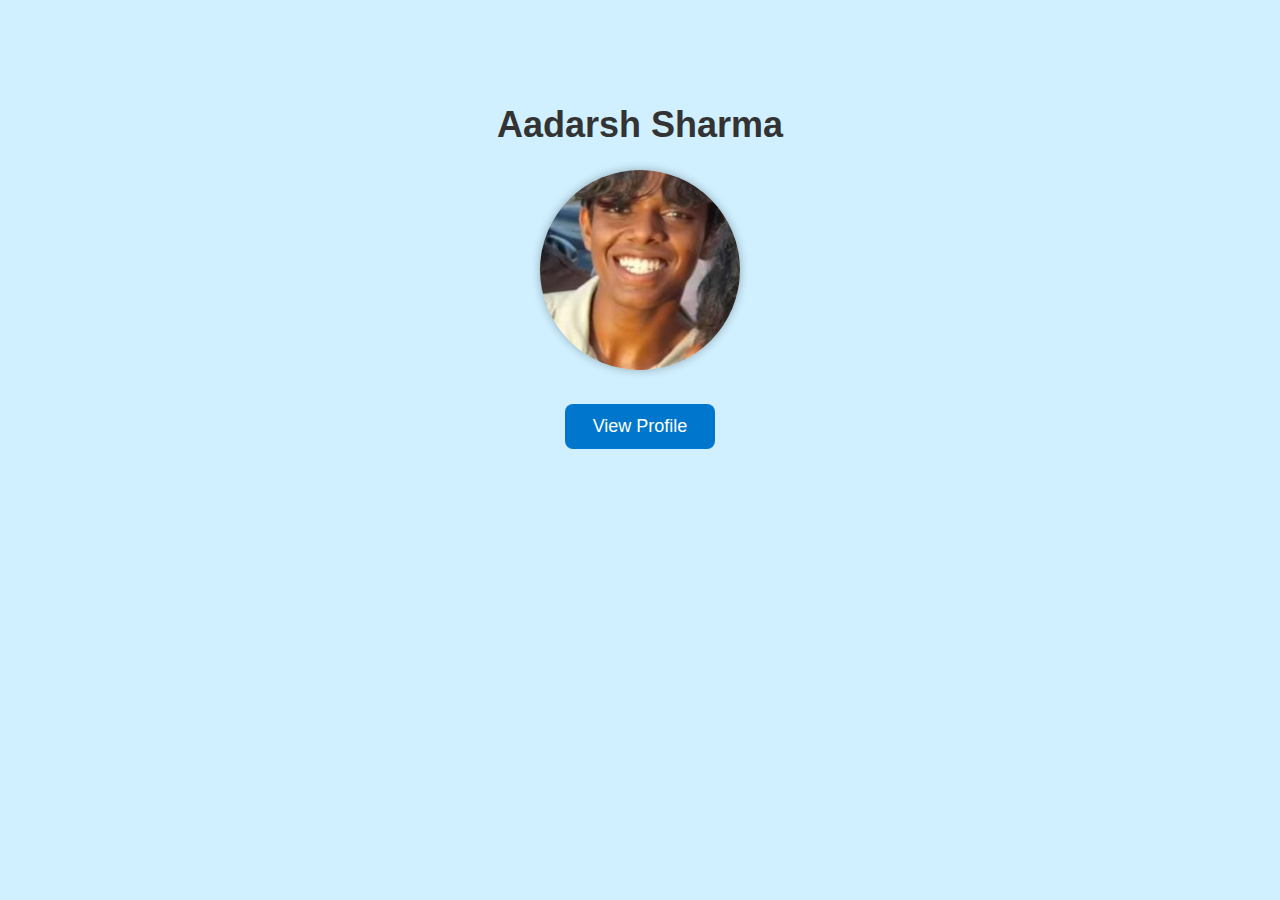
<file: index.html>
<!DOCTYPE html>
<html lang="en">
<head>
  <meta charset="UTF-8">
  <title>Aadarsh Sharma</title>
  <link rel="stylesheet" href="style.css">
</head>
<body class="home">
  <div class="container">
    <h1>Aadarsh Sharma</h1>
    <img src="kalua.jpg" alt="Aadarsh's Photo" class="profile-pic">
    <br>
    <a href="profile.html" id="view-profile" class="view-button">View Profile</a>
  </div>
  <script>
  window.addEventListener("DOMContentLoaded", function () {
    document.body.classList.add("loaded");
  });
</script>
<div id="ball"></div>

<script>
  const viewBtn = document.getElementById("view-profile");
  const ball = document.getElementById("ball");

  viewBtn.addEventListener("click", function (e) {
    e.preventDefault(); // prevent instant redirect
    ball.classList.add("animate");

    // Delay redirect until animation is done
    setTimeout(() => {
      window.location.href = "profile.html";
    }, 1400); // match animation time
  });
</script>
</body>
</html>
</file>
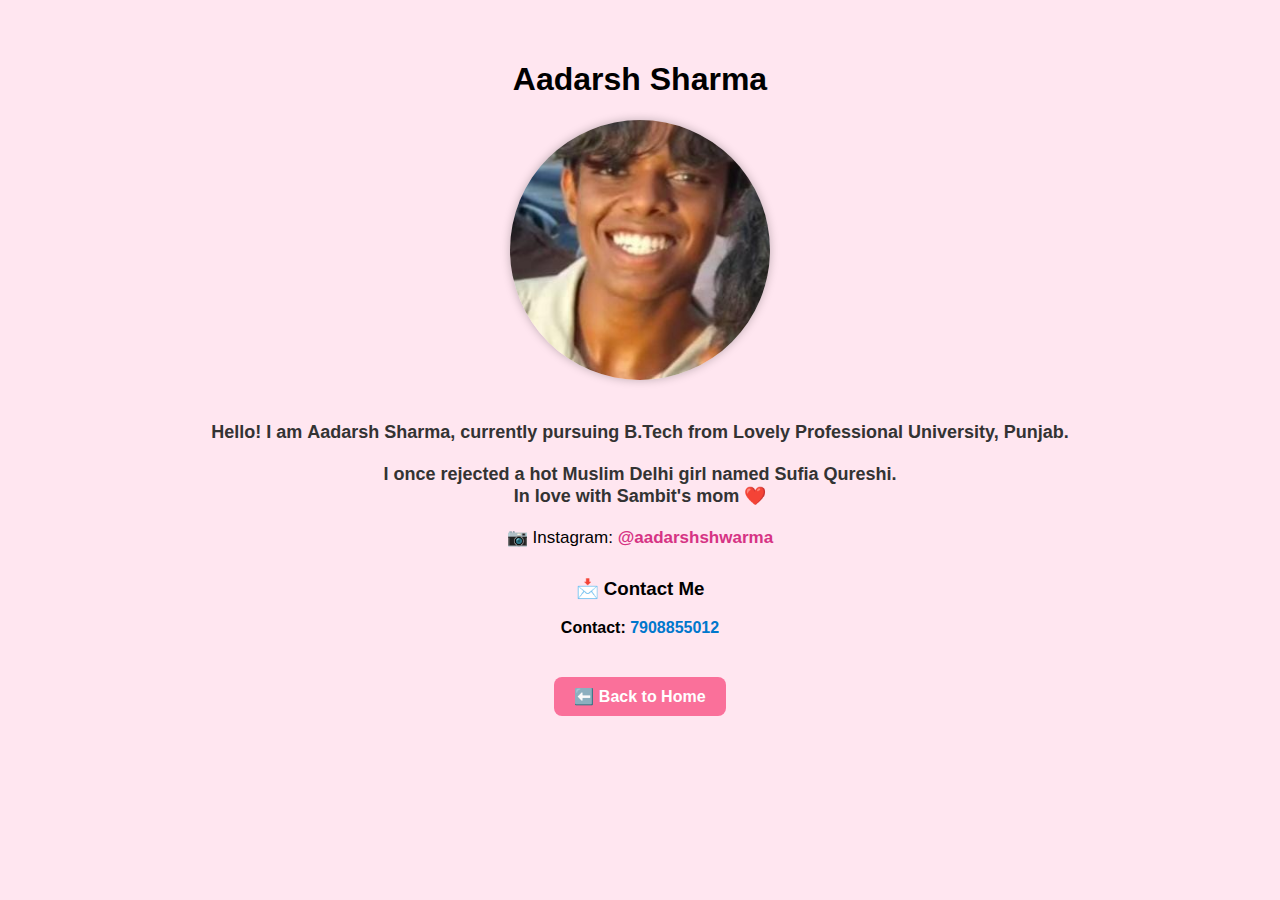
<file: profile.html>
<!DOCTYPE html>
<html lang="en">
<head>
  <meta charset="UTF-8">
  <title>Aadarsh Sharma - Profile</title>
  <link rel="stylesheet" href="style.css">
</head>
<body class="profile-page loaded">
  <div class="container">
    <h1>Aadarsh Sharma</h1>

    <img src="kalua.jpg" alt="Aadarsh's Photo" class="profile-pic-large">

    <p class="intro">
      Hello! I am <strong>Aadarsh Sharma</strong>, currently pursuing B.Tech from Lovely Professional University, Punjab.<br><br>
      I once rejected a hot Muslim Delhi girl named <strong>Sufia Qureshi</strong>.<br>
      <strong>In love with Sambit's mom ❤️</strong>
    </p>

    <p class="social">
      📷 Instagram: <a href="https://instagram.com/aadarshshwarma" target="_blank">@aadarshshwarma</a>
    </p>

    <div class="contact">
      <h3>📩 Contact Me</h3>
      <p>Contact: <a href="mailto:aadarshsharma@email.com">7908855012</a></p>
    </div>

    <a href="index.html" class="back-button">⬅️ Back to Home</a>
  </div>

  <script>
    window.addEventListener("DOMContentLoaded", function () {
      document.body.classList.add("loaded");
    });
  </script>
</body>
</html>
</file>
<file: style.css>
/* General */
body {
  margin: 0;
  padding: 0;
  font-family: 'Segoe UI', sans-serif;
}

/* Home Page */
.home {
  background-color: #d0f0ff; /* Light blue */
  text-align: center;
  padding-top: 80px;
}

.home h1 {
  font-size: 36px;
  color: #333;
  font-weight: bold;
}

.profile-pic {
  width: 200px;
  height: 200px;
  object-fit: cover;
  border-radius: 50%;
  box-shadow: 0 0 10px rgba(0, 0, 0, 0.3);
}

.view-button {
  display: inline-block;
  margin-top: 30px;
  padding: 12px 28px;
  font-size: 18px;
  background-color: #0077cc;
  color: white;
  text-decoration: none;
  border-radius: 8px;
  transition: transform 0.3s ease, background-color 0.3s;
}

.view-button:hover {
  background-color: #005fa3;
  transform: scale(1.05);
}

/* Profile Page */
.profile {
  background-color: #ffe6f0;
  padding: 40px;
  color: #333;
}

.profile h1,
.profile p,
.profile a {
  font-weight: bold;
}

.profile-container {
  display: flex;
  align-items: center;
  gap: 40px;
}

.profile-pic-side {
  width: 200px;
  height: 200px;
  object-fit: cover;
  border-radius: 20px;
  box-shadow: 0 0 10px rgba(0, 0, 0, 0.2);
}

.profile-info {
  font-size: 18px;
  line-height: 1.6;
}
body {
  opacity: 0;
  transition: opacity 0.5s ease-in;
}

body.loaded {
  opacity: 1;
}
.profile-page {
  background-color: #ffe6f0;
  font-family: 'Segoe UI', Tahoma, Geneva, Verdana, sans-serif;
  text-align: center;
  padding: 40px;
}

.profile-pic-large {
  width: 260px;
  height: 260px;
  border-radius: 50%;
  object-fit: cover;
  margin-bottom: 20px;
  box-shadow: 0 0 10px rgba(0,0,0,0.25);
}

.intro {
  font-size: 18px;
  font-weight: bold;
  color: #333;
  margin-bottom: 20px;
}

.social {
  font-size: 17px;
  margin-bottom: 30px;
}

.social a {
  color: #d63384;
  text-decoration: none;
  font-weight: bold;
}

.contact {
  font-size: 16px;
  margin-bottom: 40px;
  font-weight: bold;
}

.contact a {
  color: #0077cc;
  text-decoration: none;
}

.back-button {
  display: inline-block;
  padding: 10px 20px;
  background-color: #fa709a;
  color: white;
  text-decoration: none;
  border-radius: 8px;
  font-weight: bold;
  transition: background-color 0.3s;
}

.back-button:hover {
  background-color: #d63384;
}
#ball {
  width: 40px;
  height: 40px;
  background-color: #ff69b4;
  border-radius: 50%;
  position: fixed;
  left: 50%;
  top: 80%;
  transform: translate(-50%, -50%) scale(1);
  z-index: 999;
  display: none;
}

#ball.animate {
  display: block;
  animation: bounceZoom 1.4s ease forwards;
}

@keyframes bounceZoom {
  0% {
    transform: translate(-50%, 0%) scale(1);
  }
  30% {
    transform: translate(-50%, -80px) scale(1.2);
  }
  60% {
    transform: translate(-50%, 0%) scale(0.9);
  }
  100% {
    transform: translate(-50%, -50%) scale(50);
    opacity: 0.8;
  }
}
</file>
